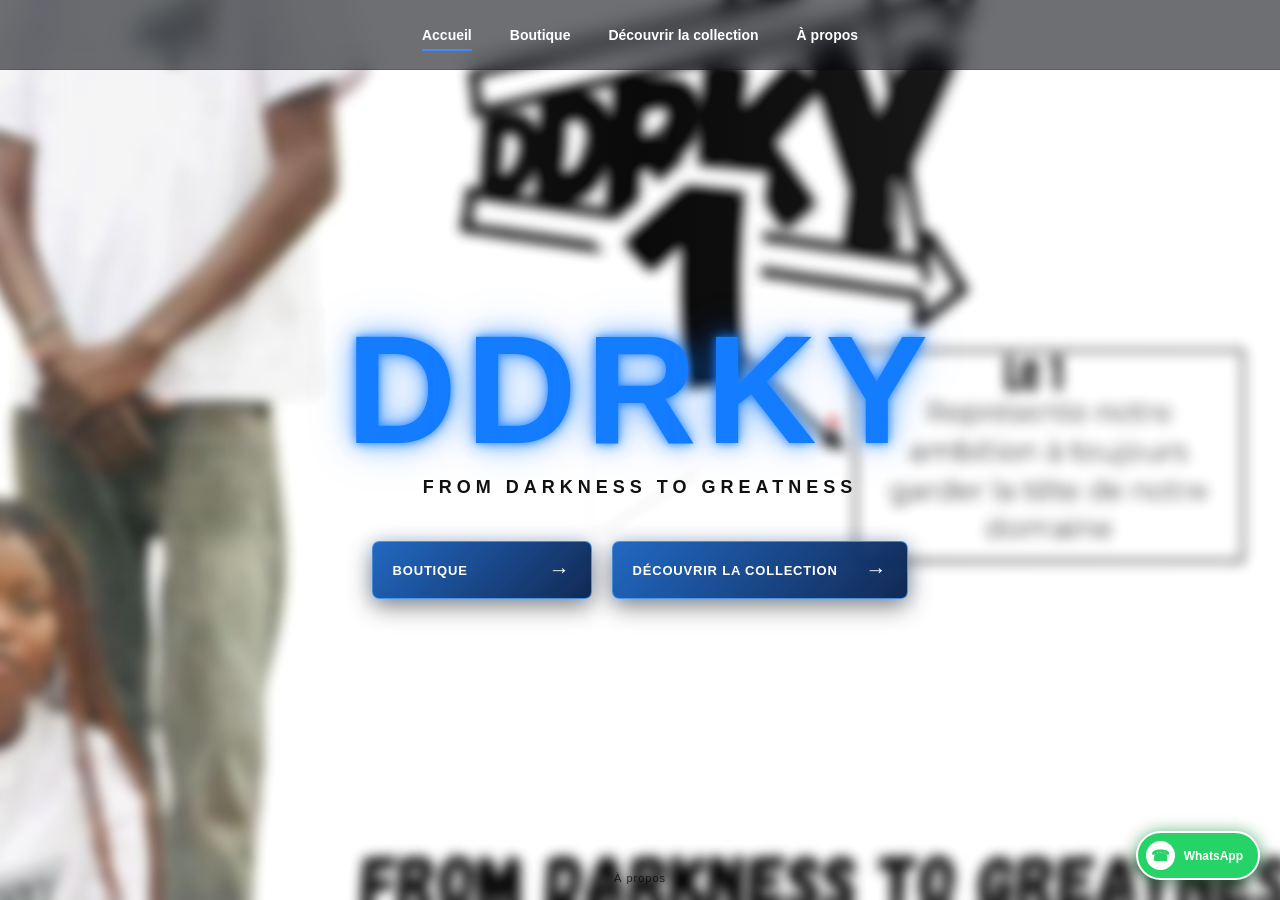
<file: index.html>
<!DOCTYPE html>
<html lang="fr">

<head>
    <meta charset="UTF-8">
    <meta name="viewport" content="width=device-width, initial-scale=1.0">

    <title>DDRKY — From Darkness To Greatness</title>

    <link rel="stylesheet" href="style.css">
</head>

<body>

    <div class="background"></div>
    <div class="overlay"></div>

    <!-- NAVIGATION -->
    <header class="topbar">
        <nav class="navigation">
            <a href="index.html" class="active">Accueil</a>
            <a href="boutique.html">Boutique</a>
            <a href="collection.html">Découvrir la collection</a>
            <a href="apropos.html">À propos</a>
        </nav>
    </header>


    <!-- CONTENU PRINCIPAL -->
    <main class="home">

        <section class="hero">

            <!-- DDRKY -->
            <h1 class="brand-title">
                <span>D</span>
                <span>D</span>
                <span>R</span>
                <span>K</span>
                <span>Y</span>
            </h1>

            <!-- SLOGAN -->
            <p class="slogan">
                FROM DARKNESS TO GREATNESS
            </p>

            <!-- BOUTONS -->
            <div class="buttons">

                <a href="boutique.html" class="main-button">
                    <span>BOUTIQUE</span>
                    <b>→</b>
                </a>

                <a href="collection.html" class="main-button">
                    <span>DÉCOUVRIR LA COLLECTION</span>
                    <b>→</b>
                </a>

            </div>

        </section>

    </main>


    <!-- PETIT À PROPOS -->
    <a href="apropos.html" class="bottom-about">
        À propos
    </a>


    <!-- WHATSAPP -->
    <a
        href="https://wa.me/22672490275"
        target="_blank"
        class="whatsapp"
        aria-label="Contacter DDRKY sur WhatsApp"
    >
        <span class="whatsapp-icon">
            <span>☎</span>
        </span>

        <span class="whatsapp-label">WhatsApp</span>
    </a>

</body>
</html>
</file>
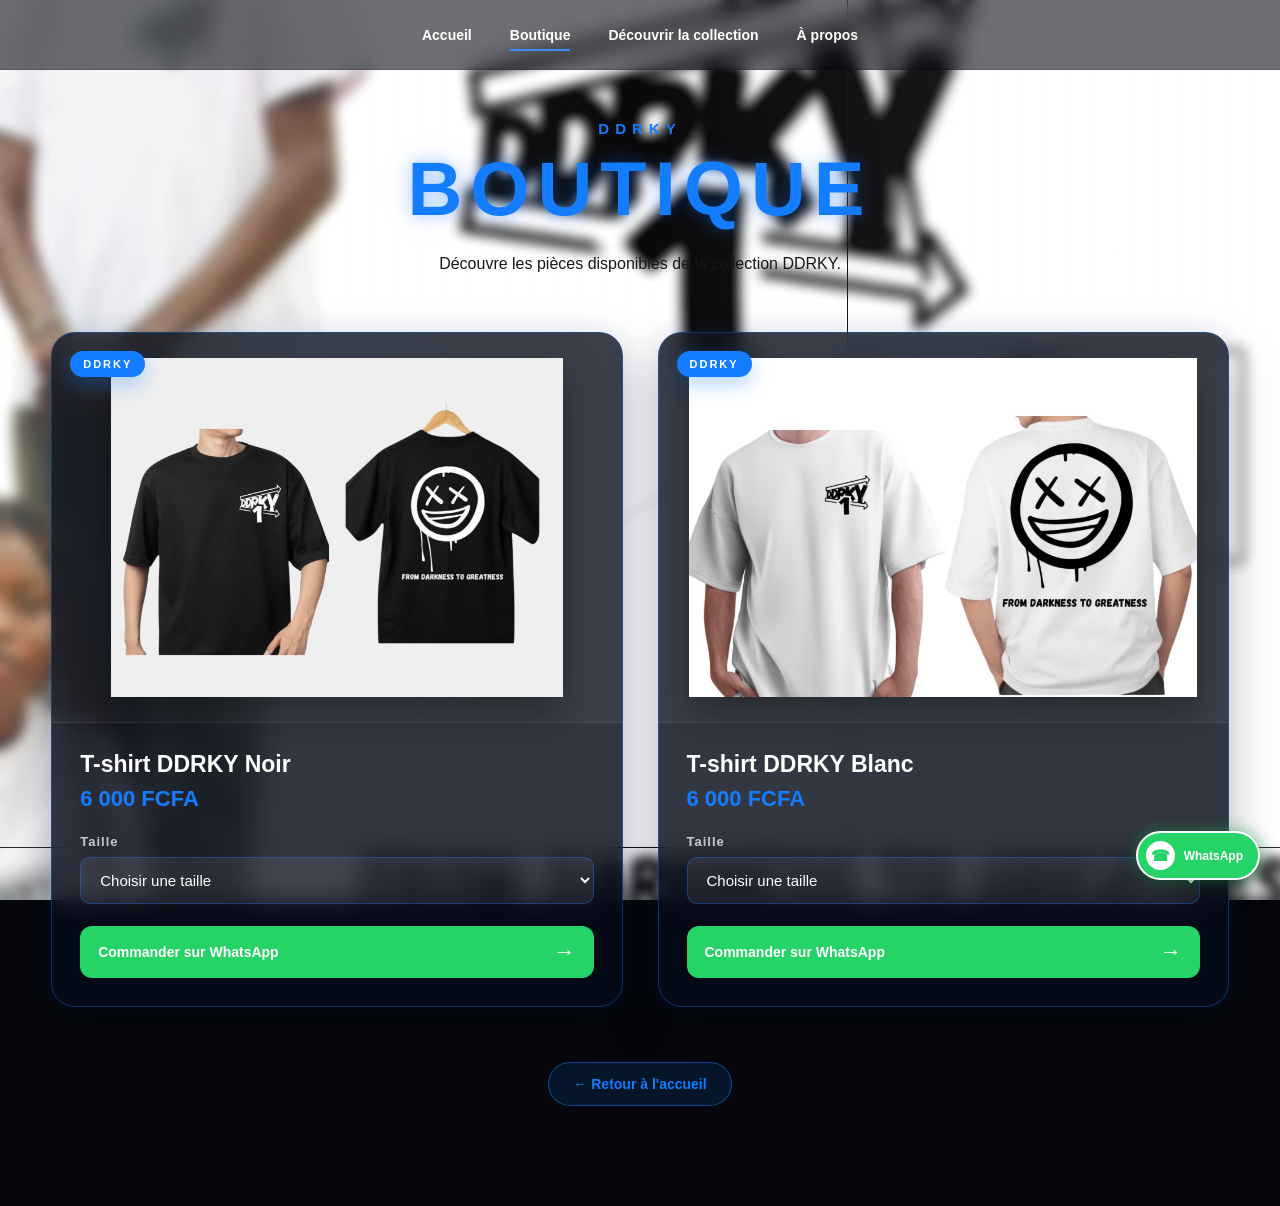
<file: boutique.html>
<!DOCTYPE html>
<html lang="fr">

<head>
    <meta charset="UTF-8">
    <meta name="viewport" content="width=device-width, initial-scale=1.0">

    <title>Boutique — DDRKY</title>

    <link rel="stylesheet" href="style.css">
</head>

<body class="boutique-page">

    <!-- ARRIÈRE-PLAN -->
    <div class="background"></div>
    <div class="overlay"></div>


    <!-- NAVIGATION -->
    <header class="topbar">

        <nav class="navigation">

            <a href="index.html">
                Accueil
            </a>

            <a href="boutique.html" class="active">
                Boutique
            </a>

            <a href="collection.html">
                Découvrir la collection
            </a>

            <a href="apropos.html">
                À propos
            </a>

        </nav>

    </header>


    <!-- BOUTIQUE -->
    <main class="shop">

        <div class="shop-header">

            <p class="shop-small-title">
                DDRKY
            </p>

            <h1>
                BOUTIQUE
            </h1>

            <p class="shop-description">
                Découvre les pièces disponibles de la collection DDRKY.
            </p>

        </div>


        <!-- PRODUITS -->
        <section class="products">


            <!-- T-SHIRT NOIR -->
            <article class="product-card">

                <div class="product-image">

                    <img
                        src="images/tshirt-noir.jpg"
                        alt="T-shirt DDRKY noir"
                    >

                    <span class="product-label">
                        DDRKY
                    </span>

                </div>

                <div class="product-info">

                    <h2>
                        T-shirt DDRKY Noir
                    </h2>

                    <p class="product-price">
                        6 000 FCFA
                    </p>

                    <div class="product-options">

                        <label for="size-black">
                            Taille
                        </label>

                        <select id="size-black">
                            <option value="">
                                Choisir une taille
                            </option>

                            <option>S</option>
                            <option>M</option>
                            <option>L</option>
                            <option>XL</option>
                            <option>XXL</option>

                        </select>

                    </div>

                    <a
                        href="https://wa.me/22672490275?text=Bonjour%20DDRKY%2C%20je%20suis%20int%C3%A9ress%C3%A9%28e%29%20par%20le%20T-shirt%20DDRKY%20noir."
                        target="_blank"
                        class="product-button"
                    >
                        Commander sur WhatsApp

                        <span>→</span>

                    </a>

                </div>

            </article>


            <!-- T-SHIRT BLANC -->
            <article class="product-card">

                <div class="product-image">

                    <img
                        src="images/tshirt-blanc.jpg"
                        alt="T-shirt DDRKY blanc"
                    >

                    <span class="product-label">
                        DDRKY
                    </span>

                </div>

                <div class="product-info">

                    <h2>
                        T-shirt DDRKY Blanc
                    </h2>

                    <p class="product-price">
                        6 000 FCFA
                    </p>

                    <div class="product-options">

                        <label for="size-white">
                            Taille
                        </label>

                        <select id="size-white">

                            <option value="">
                                Choisir une taille
                            </option>

                            <option>S</option>
                            <option>M</option>
                            <option>L</option>
                            <option>XL</option>
                            <option>XXL</option>

                        </select>

                    </div>

                    <a
                        href="https://wa.me/22672490275?text=Bonjour%20DDRKY%2C%20je%20suis%20int%C3%A9ress%C3%A9%28e%29%20par%20le%20T-shirt%20DDRKY%20blanc."
                        target="_blank"
                        class="product-button"
                    >
                        Commander sur WhatsApp

                        <span>→</span>

                    </a>

                </div>

            </article>


        </section>


        <!-- RETOUR -->
        <a href="index.html" class="back-button">
            ← Retour à l'accueil
        </a>

    </main>


    <!-- WHATSAPP -->
    <a
        href="https://wa.me/22672490275"
        target="_blank"
        class="whatsapp"
        aria-label="Contacter DDRKY sur WhatsApp"
    >

        <span class="whatsapp-icon">
            ☎
        </span>

        <span>
            WhatsApp
        </span>

    </a>

</body>

</html>
</file>
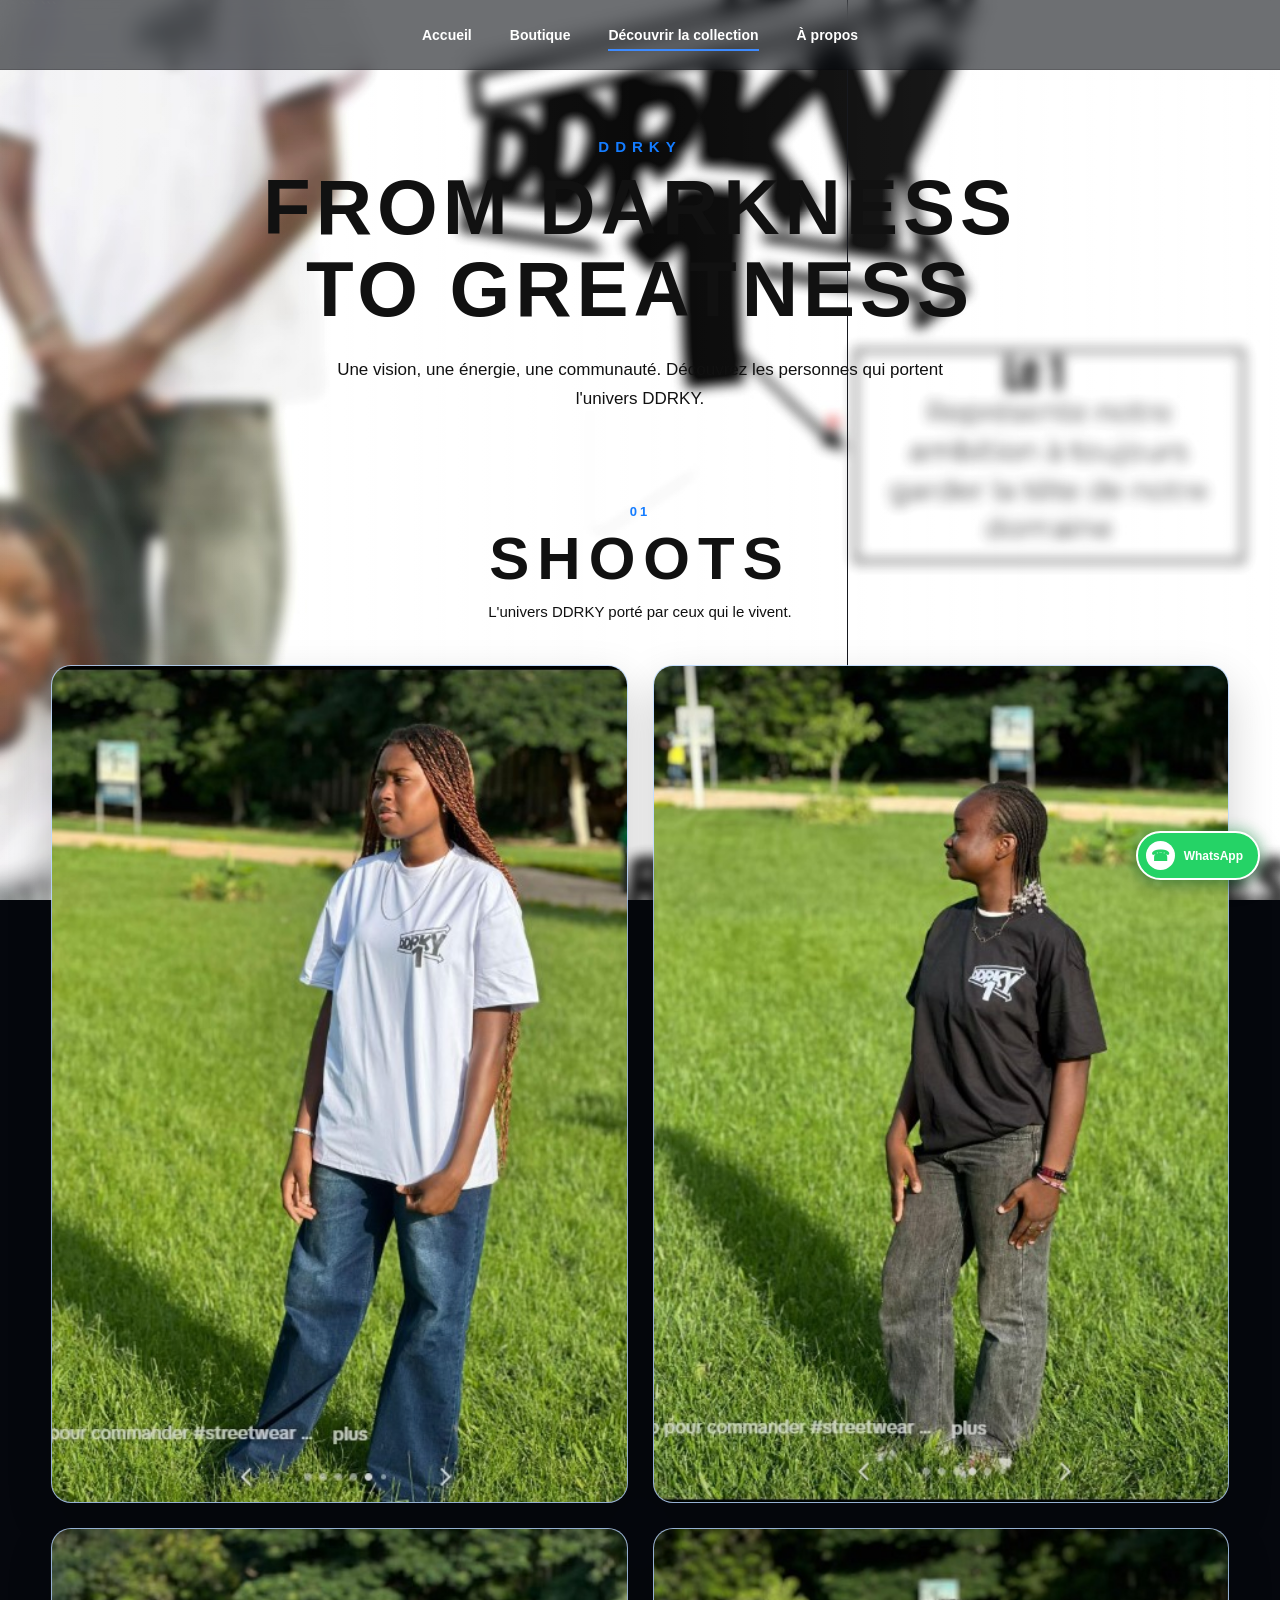
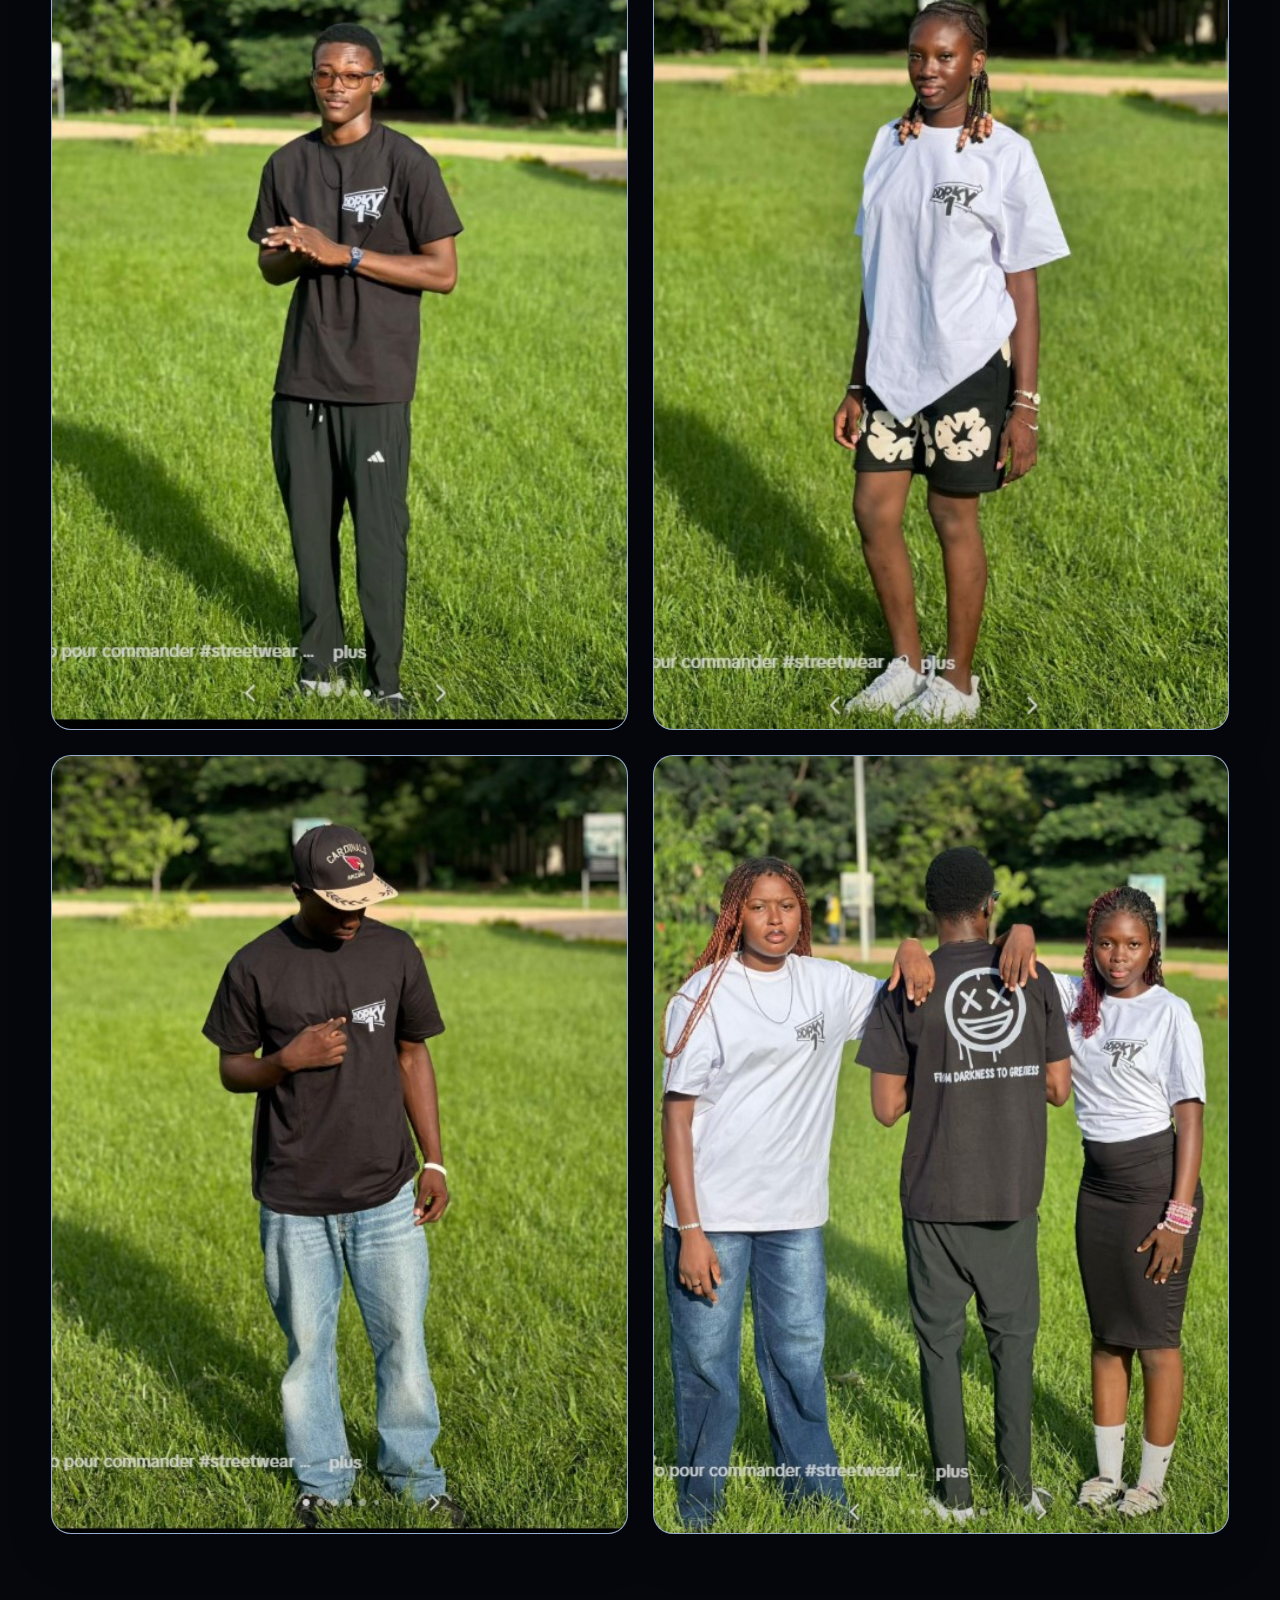
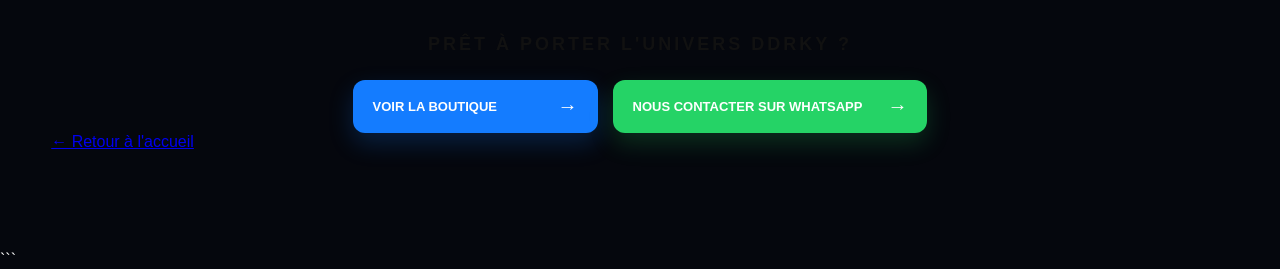
<file: collection.html>
<!DOCTYPE html>

<html lang="fr">

<head>
    <meta charset="UTF-8">
    <meta name="viewport" content="width=device-width, initial-scale=1.0">

```
<title>Collection — DDRKY</title>

<link rel="stylesheet" href="style.css">
```

</head>

<body class="collection-page">

```
<!-- FOND -->
<div class="background"></div>
<div class="overlay"></div>


<!-- NAVIGATION -->
<header class="topbar">
    <nav class="navigation">

        <a href="index.html">Accueil</a>

        <a href="boutique.html">Boutique</a>

        <a href="collection.html" class="active">
            Découvrir la collection
        </a>

        <a href="apropos.html">
            À propos
        </a>

    </nav>
</header>


<!-- CONTENU -->
<main class="collection">

    <!-- INTRODUCTION -->
    <section class="collection-intro">

        <p class="collection-small-title">
            DDRKY
        </p>

        <h1>
            FROM DARKNESS<br>
            TO GREATNESS
        </h1>

        <p class="collection-description">
            Une vision, une énergie, une communauté.
            Découvrez les personnes qui portent l'univers DDRKY.
        </p>

    </section>


    <!-- SHOOTS -->
    <section class="shoots-section">

        <div class="section-title">

            <span>01</span>

            <h2>
                SHOOTS
            </h2>

            <p>
                L'univers DDRKY porté par ceux qui le vivent.
            </p>

        </div>


        <!-- GALERIE -->
        <div class="shoots-gallery">

            <div class="shoot-card shoot-large">
                <img src="images/boris.jpg" alt="Shoot DDRKY Boris">
            </div>


            <div class="shoot-card">
                <img src="images/fille.jpg" alt="Shoot DDRKY fille">
            </div>


            <div class="shoot-card">
                <img src="images/guy.jpg" alt="Shoot DDRKY Guy">
            </div>


            <div class="shoot-card shoot-large">
                <img src="images/shoot.jpg" alt="Shoot DDRKY">
            </div>


            <div class="shoot-card">
                <img src="images/shoots.jpg" alt="Shoots DDRKY">
            </div>


            <div class="shoot-card">
                <img src="images/trio.jpg" alt="Trio DDRKY">
            </div>

        </div>

    </section>


    <!-- FIN DE PAGE -->
    <section class="collection-end">

        <p>
            PRÊT À PORTER L'UNIVERS DDRKY ?
        </p>

        <div class="collection-buttons">

            <a href="boutique.html" class="collection-button">
                <span>VOIR LA BOUTIQUE</span>
                <b>→</b>
            </a>

            <a
                href="https://wa.me/22672490275"
                target="_blank"
                class="collection-whatsapp"
            >
                <span>NOUS CONTACTER SUR WHATSAPP</span>
                <b>→</b>
            </a>

        </div>

    </section>


    <!-- RETOUR -->
    <a href="index.html" class="back-button">
        ← Retour à l'accueil
    </a>

</main>


<!-- WHATSAPP FLOTTANT -->
<a
    href="https://wa.me/22672490275"
    target="_blank"
    class="whatsapp"
    aria-label="Contacter DDRKY sur WhatsApp"
>
    <span class="whatsapp-icon">☎</span>
    <span>WhatsApp</span>
</a>
```

</body>

</html>
</file>
<file: style.css>
/* =====================================================
   RÉGLAGES GÉNÉRAUX
===================================================== */

* {
    margin: 0;
    padding: 0;
    box-sizing: border-box;
}

html,
body {
    width: 100%;
    min-height: 100%;
}

body {
    font-family: Arial, Helvetica, sans-serif;
    background: #05070d;
    color: white;
    overflow: hidden;
}


/* =====================================================
   ARRIÈRE-PLAN
===================================================== */

.background {
    position: fixed;
    inset: 0;

    background-image: url("images/ddrky-bg.jpg");
    background-size: cover;
    background-position: center center;

    z-index: -3;

    animation: backgroundMove 18s ease-in-out infinite alternate;
}

.overlay {
    position: fixed;
    inset: 0;

    background:
        linear-gradient(
            90deg,
            rgba(255, 255, 255, 0.15),
            rgba(255, 255, 255, 0.04),
            rgba(255, 255, 255, 0.15)
        );

    z-index: -2;
}

@keyframes backgroundMove {

    from {
        transform: scale(1);
    }

    to {
        transform: scale(1.035);
    }
}


/* =====================================================
   NAVIGATION
===================================================== */

.topbar {
    position: fixed;

    top: 0;
    left: 0;

    width: 100%;
    height: 70px;

    display: flex;
    justify-content: center;
    align-items: center;

    background: rgba(5, 7, 13, 0.58);

    backdrop-filter: blur(10px);

    border-bottom: 1px solid rgba(0, 0, 0, 0.15);

    z-index: 20;
}

.navigation {
    display: flex;
    align-items: center;
    justify-content: center;

    gap: 38px;
}

.navigation a {
    position: relative;

    color: #ffffff;

    text-decoration: none;

    font-size: 14px;
    font-weight: 600;

    transition: 0.3s ease;
}

.navigation a:hover {
    color: #4d8dff;

    transform: translateY(-2px);
}

.navigation a::after {
    content: "";

    position: absolute;

    left: 0;
    bottom: -8px;

    width: 0;
    height: 2px;

    background: #3e8bff;

    transition: width 0.3s ease;
}

.navigation a:hover::after,
.navigation a.active::after {
    width: 100%;
}


/* =====================================================
   CENTRE
===================================================== */

.home {
    min-height: 100vh;

    display: flex;
    align-items: center;
    justify-content: center;

    text-align: center;

    padding: 80px 20px 60px;
}

.hero {
    width: 100%;

    display: flex;
    flex-direction: column;
    align-items: center;
}


/* =====================================================
   DDRKY — GRAND ET BLEU
===================================================== */

.brand-title {
    display: flex;

    justify-content: center;
    align-items: center;

    gap: 3px;

    margin: 0;

    font-size: clamp(80px, 12vw, 165px);

    line-height: 0.9;

    font-weight: 900;

    letter-spacing: 6px;

    color: #147cff;

    text-shadow:
        0 0 8px rgba(20, 124, 255, 0.85),
        0 0 22px rgba(20, 124, 255, 0.65),
        0 0 45px rgba(20, 124, 255, 0.35);
}


/* Chaque lettre est indépendante */

.brand-title span {
    display: inline-block;

    animation: letterBounce 4s ease-in-out infinite;
}


/* D */

.brand-title span:nth-child(1) {
    animation-delay: 0s;
}

/* D */

.brand-title span:nth-child(2) {
    animation-delay: 0.55s;
}

/* R */

.brand-title span:nth-child(3) {
    animation-delay: 1.10s;
}

/* K */

.brand-title span:nth-child(4) {
    animation-delay: 1.65s;
}

/* Y */

.brand-title span:nth-child(5) {
    animation-delay: 2.20s;
}


/*
   Mouvement doux :
   chaque lettre monte puis redescend.
*/

@keyframes letterBounce {

    0%,
    70%,
    100% {
        transform: translateY(0);
    }

    35% {
        transform: translateY(-12px);
    }
}


/* =====================================================
   SLOGAN
===================================================== */

.slogan {
    margin-top: 18px;

    font-size: clamp(13px, 1.5vw, 18px);

    letter-spacing: 5px;

    font-weight: 600;

    /*
       NOIR TRÈS FONCÉ
    */
    color: #111111;

    text-shadow:
        0 1px 2px rgba(255, 255, 255, 0.45);

    white-space: nowrap;

    /*
       Aucune animation.
    */
}


/* =====================================================
   BOUTONS
===================================================== */

.buttons {
    display: flex;

    align-items: center;
    justify-content: center;

    gap: 20px;

    margin-top: 43px;
}

.main-button {
    position: relative;

    min-width: 220px;

    padding: 16px 20px;

    display: flex;
    align-items: center;
    justify-content: space-between;

    gap: 28px;

    color: white;

    text-decoration: none;

    font-size: 13px;

    font-weight: 800;

    letter-spacing: 0.8px;

    background:
        linear-gradient(
            135deg,
            rgba(15, 92, 190, 0.92),
            rgba(5, 30, 75, 0.95)
        );

    border: 1px solid rgba(85, 170, 255, 0.75);

    border-radius: 7px;

    box-shadow:
        0 8px 25px rgba(0, 0, 0, 0.45),
        0 0 18px rgba(30, 120, 255, 0.18);

    overflow: hidden;

    transition:
        transform 0.3s ease,
        box-shadow 0.3s ease,
        border-color 0.3s ease;
}


/* Lumière qui traverse le bouton */

.main-button::before {
    content: "";

    position: absolute;

    top: 0;
    left: -100%;

    width: 70%;
    height: 100%;

    background:
        linear-gradient(
            90deg,
            transparent,
            rgba(255, 255, 255, 0.18),
            transparent
        );

    transform: skewX(-20deg);

    transition: left 0.6s ease;
}

.main-button:hover::before {
    left: 130%;
}

.main-button:hover {
    transform: translateY(-6px) scale(1.025);

    border-color: #8ec5ff;

    box-shadow:
        0 12px 35px rgba(0, 0, 0, 0.55),
        0 0 28px rgba(30, 130, 255, 0.45);
}

.main-button b {
    font-size: 21px;

    font-weight: 400;

    transition: transform 0.3s ease;
}

.main-button:hover b {
    transform: translateX(7px);
}


/* =====================================================
   À PROPOS EN BAS
===================================================== */

.bottom-about {
    position: fixed;

    left: 50%;
    bottom: 16px;

    transform: translateX(-50%);

    color: rgba(0, 0, 0, 0.72);

    text-decoration: none;

    font-size: 11px;

    letter-spacing: 1px;

    z-index: 20;

    transition: 0.3s ease;
}

.bottom-about:hover {
    color: #147cff;
}


/* =====================================================
   WHATSAPP
===================================================== */

.whatsapp {
    position: fixed;

    right: 20px;
    bottom: 20px;

    display: flex;
    align-items: center;

    gap: 9px;

    padding: 8px 15px 8px 8px;

    color: white;

    text-decoration: none;

    font-size: 12px;

    font-weight: 700;

    background: #25D366;

    border: 2px solid #ffffff;

    border-radius: 30px;

    box-shadow:
        0 5px 20px rgba(0, 0, 0, 0.35),
        0 0 15px rgba(37, 211, 102, 0.45);

    z-index: 30;

    animation: whatsappPulse 2.2s ease-in-out infinite;

    transition:
        transform 0.3s ease,
        box-shadow 0.3s ease;
}


/* Pulsation légère */

@keyframes whatsappPulse {

    0%,
    100% {
        box-shadow:
            0 5px 20px rgba(0, 0, 0, 0.35),
            0 0 12px rgba(37, 211, 102, 0.35);
    }

    50% {
        box-shadow:
            0 5px 25px rgba(0, 0, 0, 0.40),
            0 0 27px rgba(37, 211, 102, 0.75);
    }
}

.whatsapp:hover {
    transform: scale(1.08);

    box-shadow:
        0 8px 30px rgba(0, 0, 0, 0.45),
        0 0 30px rgba(37, 211, 102, 0.85);
}


/* Cercle de l'icône */

.whatsapp-icon {
    width: 29px;
    height: 29px;

    display: flex;
    align-items: center;
    justify-content: center;

    border-radius: 50%;

    background: white;

    color: #25D366;

    font-size: 15px;
}


/* =====================================================
   MOBILE
===================================================== */

@media (max-width: 750px) {

    .topbar {
        height: auto;

        min-height: 70px;

        padding: 15px 10px;
    }

    .navigation {
        gap: 16px;

        flex-wrap: wrap;
    }

    .navigation a {
        font-size: 11px;
    }

    .brand-title {
        font-size: clamp(65px, 19vw, 105px);

        letter-spacing: 3px;
    }

    .slogan {
        font-size: 10px;

        letter-spacing: 2px;
    }

    .buttons {
        flex-direction: column;

        gap: 13px;

        margin-top: 32px;
    }

    .main-button {
        width: min(330px, 90vw);

        min-width: 0;
    }

    .whatsapp {
        right: 12px;
        bottom: 50px;
    }

    .bottom-about {
        bottom: 14px;
    }
}
/* =========================================================
   BOUTIQUE DDRKY
========================================================= */

body.boutique-page {
    min-height: 100vh;
    overflow-x: hidden;
    overflow-y: auto;
}

/* Zone principale */
.boutique-page .shop {
    position: relative;
    z-index: 5;
    width: min(1200px, 92%);
    margin: 0 auto;
    padding: 120px 0 100px;
}

/* En-tête boutique */
.boutique-page .shop-header {
    text-align: center;
    margin-bottom: 55px;
}

.boutique-page .shop-small-title {
    margin: 0 0 8px;
    color: #147cff;
    font-size: 15px;
    font-weight: 800;
    letter-spacing: 6px;
    text-transform: uppercase;
}

.boutique-page .shop-header h1 {
    margin: 0;
    color: #147cff;
    font-size: clamp(42px, 7vw, 76px);
    font-weight: 900;
    letter-spacing: 8px;
    text-shadow:
        0 0 15px rgba(20, 124, 255, 0.35),
        0 0 35px rgba(20, 124, 255, 0.15);
}

.boutique-page .shop-description {
    max-width: 650px;
    margin: 18px auto 0;
    color: #171717;
    font-size: 16px;
    line-height: 1.7;
    font-weight: 500;
}

/* =========================================================
   PRODUITS
========================================================= */

.boutique-page .products {
    display: grid;
    grid-template-columns: repeat(2, minmax(0, 1fr));
    gap: 35px;
}

/* Carte produit */
.boutique-page .product-card {
    position: relative;
    overflow: hidden;
    background: rgba(5, 12, 25, 0.82);
    border: 1px solid rgba(20, 124, 255, 0.35);
    border-radius: 24px;
    box-shadow:
        0 20px 50px rgba(0, 0, 0, 0.25),
        0 0 30px rgba(20, 124, 255, 0.08);
    backdrop-filter: blur(12px);
    transition:
        transform 0.4s ease,
        box-shadow 0.4s ease,
        border-color 0.4s ease;
}

.boutique-page .product-card::before {
    content: "";
    position: absolute;
    top: 0;
    left: -100%;
    width: 60%;
    height: 100%;
    background: linear-gradient(
        90deg,
        transparent,
        rgba(255, 255, 255, 0.08),
        transparent
    );
    transform: skewX(-20deg);
    transition: left 0.8s ease;
    pointer-events: none;
}

.boutique-page .product-card:hover {
    transform: translateY(-10px);
    border-color: rgba(20, 124, 255, 0.75);
    box-shadow:
        0 30px 65px rgba(0, 0, 0, 0.35),
        0 0 40px rgba(20, 124, 255, 0.18);
}

.boutique-page .product-card:hover::before {
    left: 140%;
}

/* =========================================================
   IMAGE PRODUIT
========================================================= */

.boutique-page .product-image {
    position: relative;
    height: 390px;
    padding: 25px;
    display: flex;
    align-items: center;
    justify-content: center;
    background:
        radial-gradient(
            circle at center,
            rgba(20, 124, 255, 0.12),
            transparent 65%
        ),
        rgba(255, 255, 255, 0.04);
    border-bottom: 1px solid rgba(255, 255, 255, 0.08);
}

.boutique-page .product-image img {
    width: 100%;
    height: 100%;
    object-fit: contain;
    display: block;
    transition: transform 0.5s ease;
    filter: drop-shadow(0 18px 20px rgba(0, 0, 0, 0.35));
}

.boutique-page .product-card:hover .product-image img {
    transform: scale(1.05);
}

/* Badge DDRKY */
.boutique-page .product-label {
    position: absolute;
    top: 18px;
    left: 18px;
    padding: 7px 13px;
    border-radius: 30px;
    background: #147cff;
    color: white;
    font-size: 11px;
    font-weight: 800;
    letter-spacing: 2px;
    box-shadow: 0 8px 20px rgba(20, 124, 255, 0.3);
}

/* =========================================================
   INFORMATIONS PRODUIT
========================================================= */

.boutique-page .product-info {
    padding: 28px;
}

.boutique-page .product-info h2 {
    margin: 0;
    color: white;
    font-size: 23px;
    font-weight: 800;
}

.boutique-page .product-price {
    margin: 8px 0 22px;
    color: #147cff;
    font-size: 22px;
    font-weight: 900;
}

/* Taille */
.boutique-page .product-options {
    margin-bottom: 22px;
}

.boutique-page .product-options label {
    display: block;
    margin-bottom: 8px;
    color: rgba(255, 255, 255, 0.75);
    font-size: 13px;
    font-weight: 700;
    letter-spacing: 1px;
}

.boutique-page .product-options select {
    width: 100%;
    padding: 13px 15px;
    border: 1px solid rgba(20, 124, 255, 0.35);
    border-radius: 10px;
    outline: none;
    background: rgba(255, 255, 255, 0.07);
    color: white;
    font-size: 15px;
    cursor: pointer;
    transition: border-color 0.3s ease, box-shadow 0.3s ease;
}

.boutique-page .product-options select:focus {
    border-color: #147cff;
    box-shadow: 0 0 0 3px rgba(20, 124, 255, 0.12);
}

.boutique-page .product-options select option {
    background: #081321;
    color: white;
}

/* =========================================================
   BOUTON WHATSAPP PRODUIT
========================================================= */

.boutique-page .product-button {
    position: relative;
    overflow: hidden;
    width: 100%;
    min-height: 52px;
    display: flex;
    align-items: center;
    justify-content: space-between;
    gap: 15px;
    padding: 14px 18px;
    border-radius: 12px;
    background: #25D366;
    color: white;
    text-decoration: none;
    font-size: 14px;
    font-weight: 800;
    transition:
        transform 0.3s ease,
        box-shadow 0.3s ease,
        background 0.3s ease;
}

.boutique-page .product-button::before {
    content: "";
    position: absolute;
    top: 0;
    left: -120%;
    width: 70%;
    height: 100%;
    background: rgba(255, 255, 255, 0.2);
    transform: skewX(-25deg);
    transition: left 0.6s ease;
}

.boutique-page .product-button:hover {
    transform: translateY(-3px);
    background: #20bd5b;
    box-shadow: 0 12px 28px rgba(37, 211, 102, 0.25);
}

.boutique-page .product-button:hover::before {
    left: 140%;
}

.boutique-page .product-button span {
    font-size: 22px;
    line-height: 1;
}

/* =========================================================
   RETOUR
========================================================= */

.boutique-page .back-button {
    display: block;
    width: fit-content;
    margin: 55px auto 0;
    padding: 13px 24px;
    border: 1px solid rgba(20, 124, 255, 0.5);
    border-radius: 30px;
    background: rgba(20, 124, 255, 0.12);
    color: #147cff;
    text-decoration: none;
    font-size: 14px;
    font-weight: 800;
    transition:
        background 0.3s ease,
        color 0.3s ease,
        transform 0.3s ease;
}

.boutique-page .back-button:hover {
    background: #147cff;
    color: white;
    transform: translateY(-3px);
}

/* =========================================================
   WHATSAPP FIXE
========================================================= */

.boutique-page .whatsapp {
    z-index: 50;
}

/* =========================================================
   MOBILE
========================================================= */

@media (max-width: 850px) {

    .boutique-page .shop {
        width: min(94%, 600px);
        padding-top: 105px;
    }

    .boutique-page .products {
        grid-template-columns: 1fr;
        gap: 28px;
    }

    .boutique-page .product-image {
        height: 350px;
    }
}

@media (max-width: 600px) {

    .boutique-page .shop {
        padding-top: 95px;
        padding-bottom: 80px;
    }

    .boutique-page .shop-header {
        margin-bottom: 35px;
    }

    .boutique-page .shop-header h1 {
        font-size: 45px;
        letter-spacing: 5px;
    }

    .boutique-page .shop-description {
        font-size: 14px;
    }

    .boutique-page .product-image {
        height: 310px;
        padding: 20px;
    }

    .boutique-page .product-info {
        padding: 22px;
    }

    .boutique-page .product-info h2 {
        font-size: 20px;
    }

    .boutique-page .product-price {
        font-size: 20px;
    }
}
/* =========================================================
PAGE COLLECTION DDRKY
========================================================= */

body.collection-page {
min-height: 100vh;
overflow-x: hidden;
overflow-y: auto;
}

/* Zone principale */
.collection-page .collection {
position: relative;
z-index: 5;
width: min(1200px, 92%);
margin: 0 auto;
padding: 120px 0 100px;
}

/* =========================================================
INTRODUCTION
========================================================= */

.collection-page .collection-intro {
text-align: center;
max-width: 850px;
margin: 0 auto 90px;
}

.collection-page .collection-small-title {
margin: 0 0 12px;
color: #147cff;
font-size: 15px;
font-weight: 800;
letter-spacing: 6px;
}

.collection-page .collection-intro h1 {
margin: 0;
color: #111111;
font-size: clamp(42px, 7vw, 78px);
line-height: 1.05;
font-weight: 900;
letter-spacing: 5px;
text-align: center;
}

.collection-page .collection-description {
max-width: 650px;
margin: 25px auto 0;
color: #111111;
font-size: 17px;
line-height: 1.7;
text-align: center;
font-weight: 500;
}

/* =========================================================
TITRE SHOOTS
========================================================= */

.collection-page .shoots-section {
width: 100%;
}

.collection-page .section-title {
text-align: center;
margin-bottom: 45px;
}

.collection-page .section-title span {
display: block;
margin-bottom: 5px;
color: #147cff;
font-size: 13px;
font-weight: 800;
letter-spacing: 3px;
}

.collection-page .section-title h2 {
margin: 0;
color: #111111;
font-size: clamp(36px, 6vw, 60px);
font-weight: 900;
letter-spacing: 8px;
}

.collection-page .section-title p {
margin-top: 10px;
color: #111111;
font-size: 15px;
}

/* =========================================================
GALERIE
========================================================= */

.collection-page .shoots-gallery {
display: grid;
grid-template-columns: repeat(2, minmax(0, 1fr));
gap: 25px;
}

.collection-page .shoot-card {
position: relative;
min-height: 420px;
overflow: hidden;
border-radius: 20px;
background: rgba(255, 255, 255, 0.75);
border: 1px solid rgba(20, 124, 255, 0.25);
box-shadow: 0 18px 45px rgba(0, 0, 0, 0.18);
}

.collection-page .shoot-card.shoot-large {
min-height: 520px;
}

.collection-page .shoot-card img {
width: 100%;
height: 100%;
min-height: inherit;
display: block;
object-fit: cover;
transition: transform 0.6s ease;
}

.collection-page .shoot-card:hover img {
transform: scale(1.04);
}

.collection-page .shoot-card::after {
content: "";
position: absolute;
inset: 0;
background: linear-gradient(
to top,
rgba(0, 0, 0, 0.18),
transparent 45%
);
pointer-events: none;
}

/* =========================================================
FIN DE COLLECTION
========================================================= */

.collection-page .collection-end {
text-align: center;
margin-top: 100px;
}

.collection-page .collection-end > p {
margin-bottom: 25px;
color: #111111;
font-size: 18px;
font-weight: 900;
letter-spacing: 3px;
}

.collection-page .collection-buttons {
display: flex;
justify-content: center;
align-items: center;
flex-wrap: wrap;
gap: 15px;
}

.collection-page .collection-button,
.collection-page .collection-whatsapp {
display: flex;
align-items: center;
justify-content: space-between;
gap: 25px;
min-width: 245px;
padding: 15px 20px;
border-radius: 12px;
text-decoration: none;
font-size: 13px;
font-weight: 800;
transition: transform 0.3s ease, box-shadow 0.3s ease;
}

.collection-page .collection-button {
background: #147cff;
color: white;
box-shadow: 0 10px 25px rgba(20, 124, 255, 0.22);
}

.collection-page .collection-whatsapp {
background: #25D366;
color: white;
box-shadow: 0 10px 25px rgba(37, 211, 102, 0.20);
}

.collection-page .collection-button:hover,
.collection-page .collection-whatsapp:hover {
transform: translateY(-4px);
}

.collection-page .collection-button b,
.collection-page .collection-whatsapp b {
font-size: 20px;
}

/* =========================================================
RESPONSIVE
========================================================= */

@media (max-width: 700px) {

```
.collection-page .collection {
    width: 94%;
    padding-top: 100px;
}

.collection-page .collection-intro {
    margin-bottom: 65px;
}

.collection-page .collection-intro h1 {
    font-size: 43px;
    letter-spacing: 3px;
}

.collection-page .collection-description {
    font-size: 15px;
}

.collection-page .shoots-gallery {
    grid-template-columns: 1fr;
    gap: 20px;
}

.collection-page .shoot-card,
.collection-page .shoot-card.shoot-large {
    min-height: 430px;
}

.collection-page .collection-end {
    margin-top: 70px;
}

.collection-page .collection-buttons {
    flex-direction: column;
}

.collection-page .collection-button,
.collection-page .collection-whatsapp {
    width: 100%;
    max-width: 360px;
}
```

}
</file>
